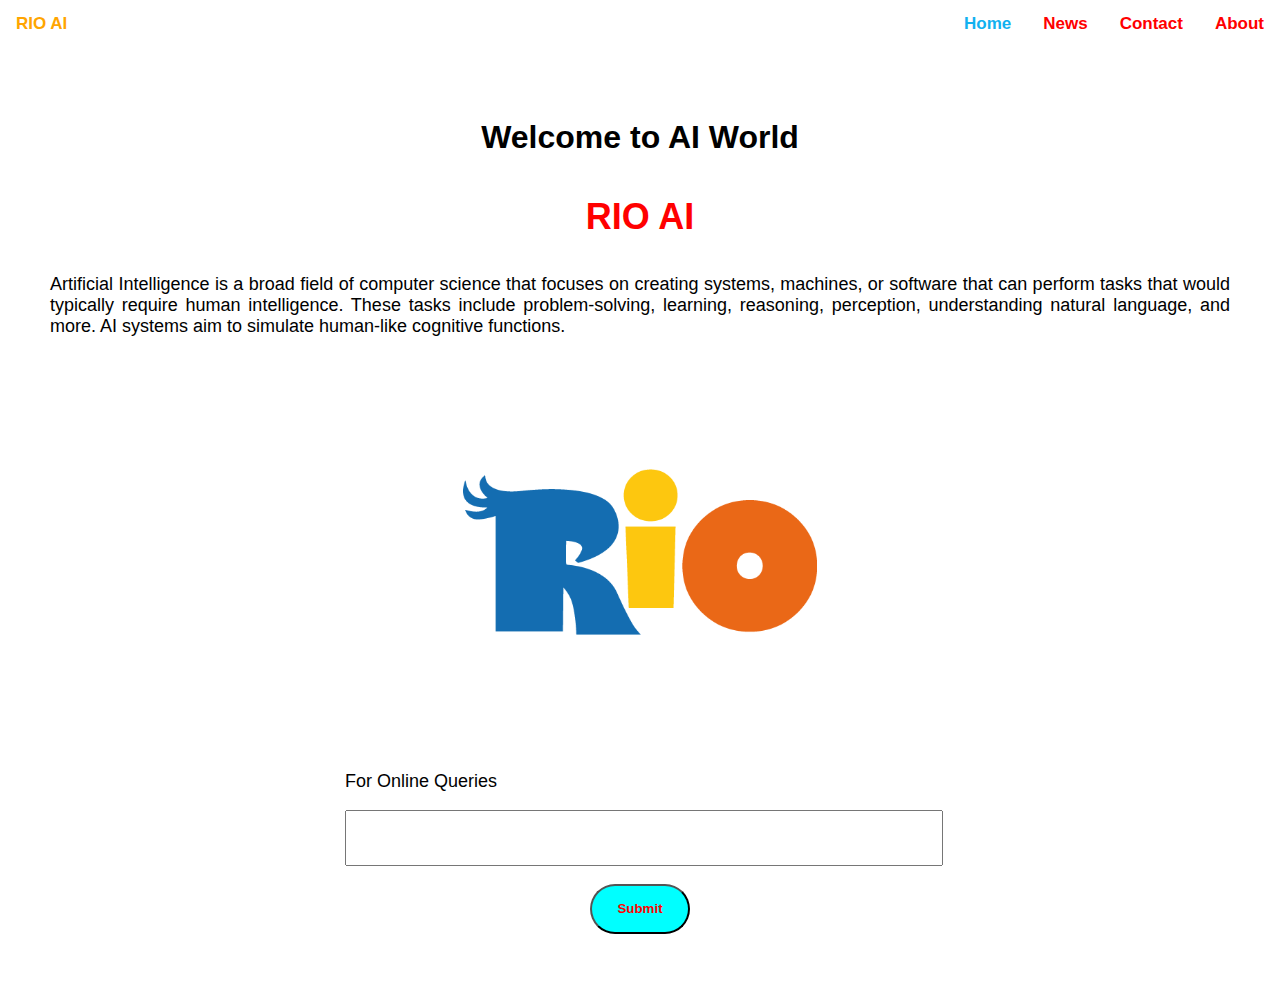
<file: Level 1/Task1/index.html>
<!DOCTYPE html>
<html lang="en">
<head>
    <meta charset="UTF-8">
    <meta name="viewport" content="width=device-width, initial-scale=1.0">
    <title>RIO AI</title>
    <link rel="icon" type="image/x-icon" href="assests/Rio-01.png">
    <link rel="stylesheet" href="style.css">
</head>
<body>
    <div class="nav">
        <a href="#">RIO AI</a>
        <div class="nav-right">
            <a class="active" href="#home">Home</a>
            <a href="#news">News</a>
            <a href="#contact">Contact</a>
            <a href="#about">About</a>
        </div>
      </div>

    <div class="content">
        <center>
            <h1>Welcome to AI World</h1>
            <br>
            <span class="animated-text">RIO AI</span>
        </center>
        <br>
        <p>Artificial Intelligence is a broad field of computer science that focuses on creating systems, machines, or software that can perform tasks that would typically require human intelligence. These tasks include problem-solving, learning, reasoning, perception, understanding natural language, and more. AI systems aim to simulate human-like cognitive functions.</p>
        <center>
            <img src="assests/Rio-01.png" alt="Cognifyz technologies">
        <form action="">
            <p>For Online Queries</p>
            <input type="text">
            <br><br>
            <button onclick="Submit">Submit</button></form>
        </form>
        </center>

    </div>
</body>
</html>
</file>
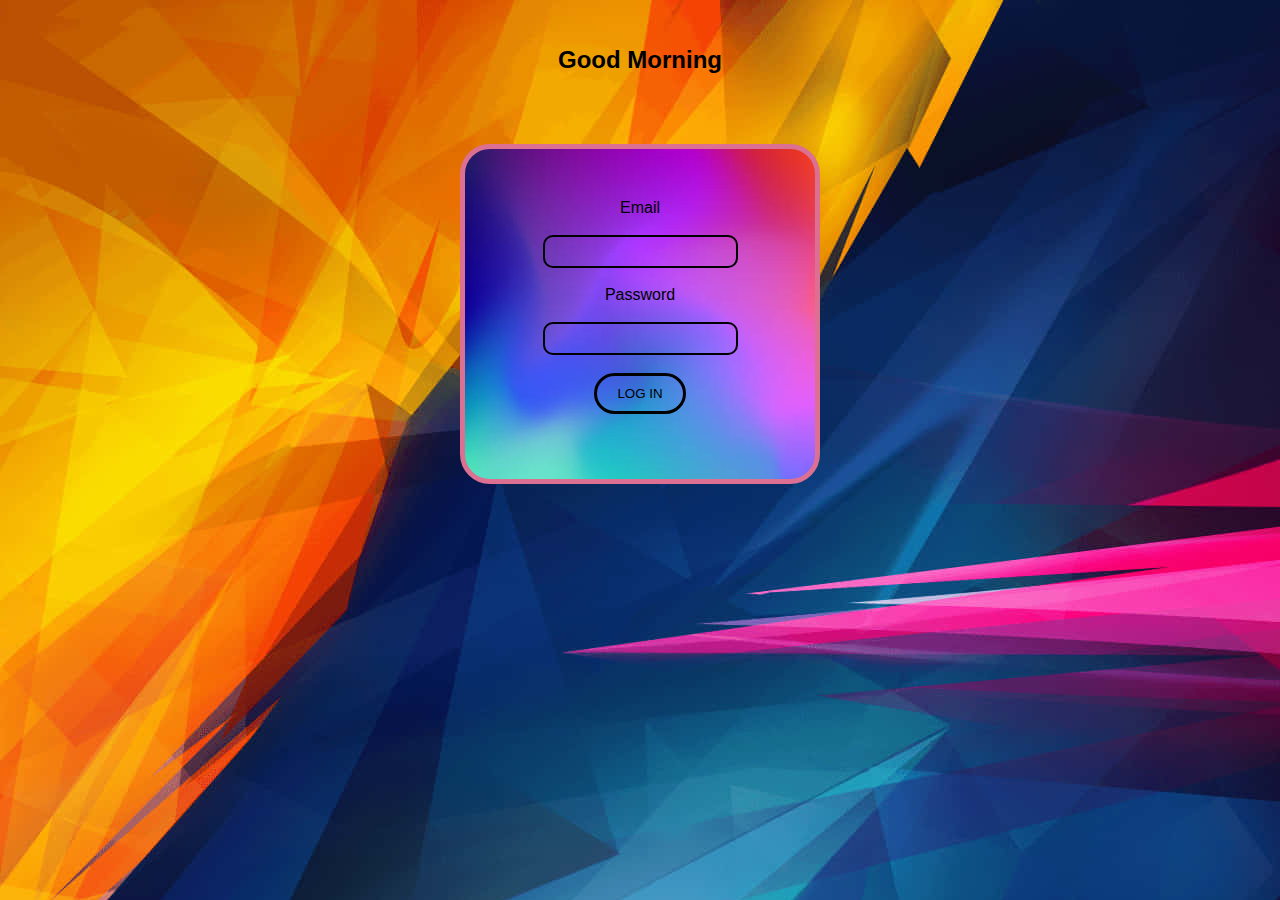
<file: Level 1/Task2/index.html>
<!DOCTYPE html>
<html lang="en">
<head>
    <meta charset="UTF-8">
    <meta name="viewport" content="width=device-width, initial-scale=1.0">
    <title>Login</title>
    <script src="script.js"></script>
    <link rel="stylesheet" href="style.css">
</head>
<body>
    <div class="box">
        <center>
        <form action="">
            Email
            <br><br>
            <input type="text" id="a1">
            <br><br>
            Password
            <br><br>
            <input type="password" id="a1">
            <br>
            <br>
            <button onclick="Submit" onmouseover="changeColor()" id="myButton">LOG IN</button>
        </form>
    </center>
    </div>
</body>
</html>
</file>
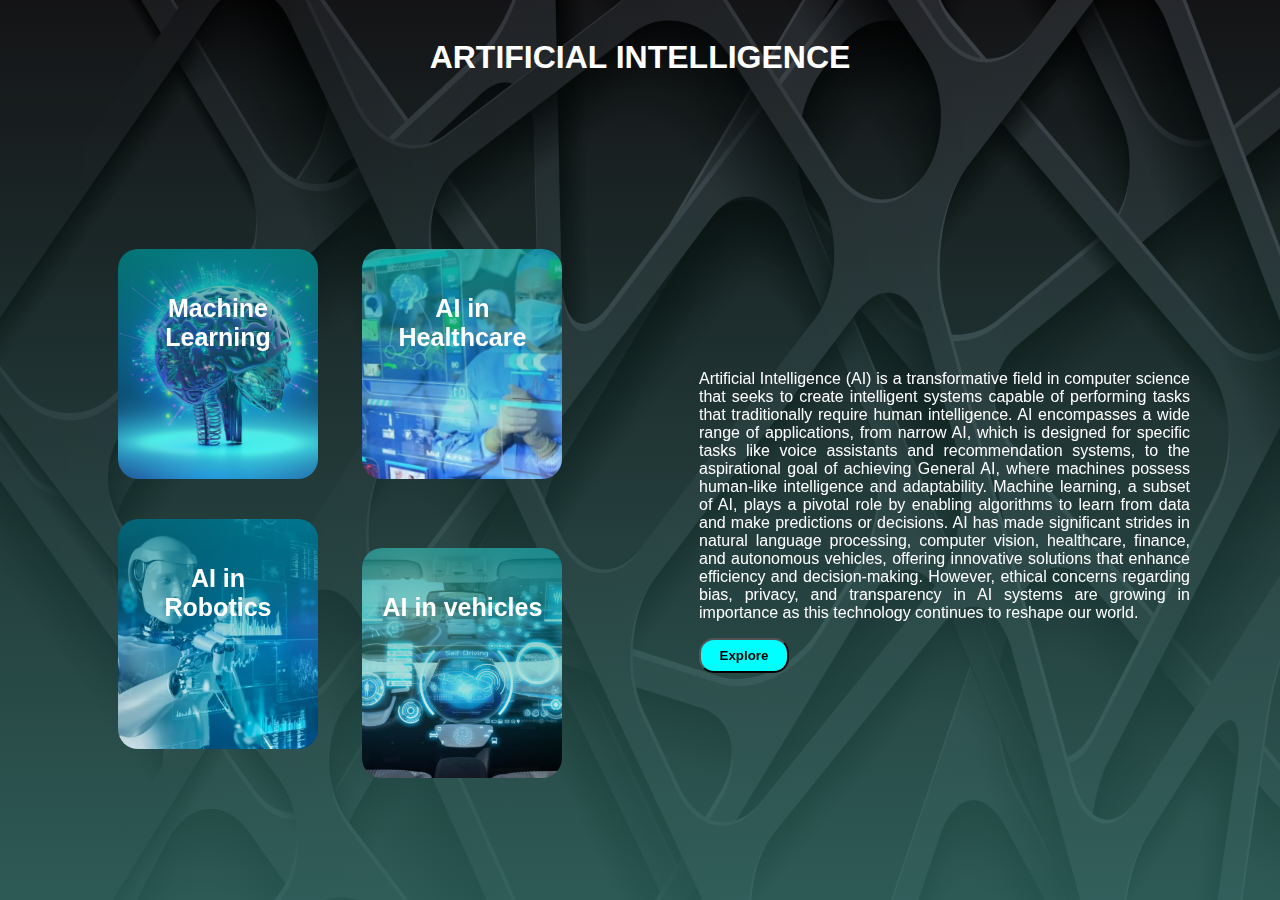
<file: Level 2/Task 1/index.html>
<!DOCTYPE html>
<html lang="en">
<head>
    <meta charset="UTF-8">
    <meta name="viewport" content="width=device-width, initial-scale=1.0">
    <title>AI-CARDS</title>
    <link rel="stylesheet" href="style.css">
</head>
<body>
    <h1 id="logo">ARTIFICIAL INTELLIGENCE</h1>
    <div class="content">
        
        <div class="row">
            <div class="col">
                <div class="card c1">
                    <p id="card-head">Machine Learning<p>
                </div>
                <div class="card c2">
                    <p id="card-head">AI in Healthcare<p>
                </div>
                <div class="card c3">
                    <p id="card-head">AI in Robotics<p>
                </div>
                <div class="card c4">
                    <p id="card-head">AI in vehicles<p>
                </div>
            </div>
            <div class="col">
                <p id="ai">Artificial Intelligence (AI) is a transformative field in computer science that seeks to create intelligent systems capable of performing tasks that traditionally require human intelligence. AI encompasses a wide range of applications, from narrow AI, which is designed for specific tasks like voice assistants and recommendation systems, to the aspirational goal of achieving General AI, where machines possess human-like intelligence and adaptability. Machine learning, a subset of AI, plays a pivotal role by enabling algorithms to learn from data and make predictions or decisions. AI has made significant strides in natural language processing, computer vision, healthcare, finance, and autonomous vehicles, offering innovative solutions that enhance efficiency and decision-making. However, ethical concerns regarding bias, privacy, and transparency in AI systems are growing in importance as this technology continues to reshape our world.</p>
                <button type="button">Explore</button>
            </div>
        </div>
    </div>
</body>
</html>
</file>
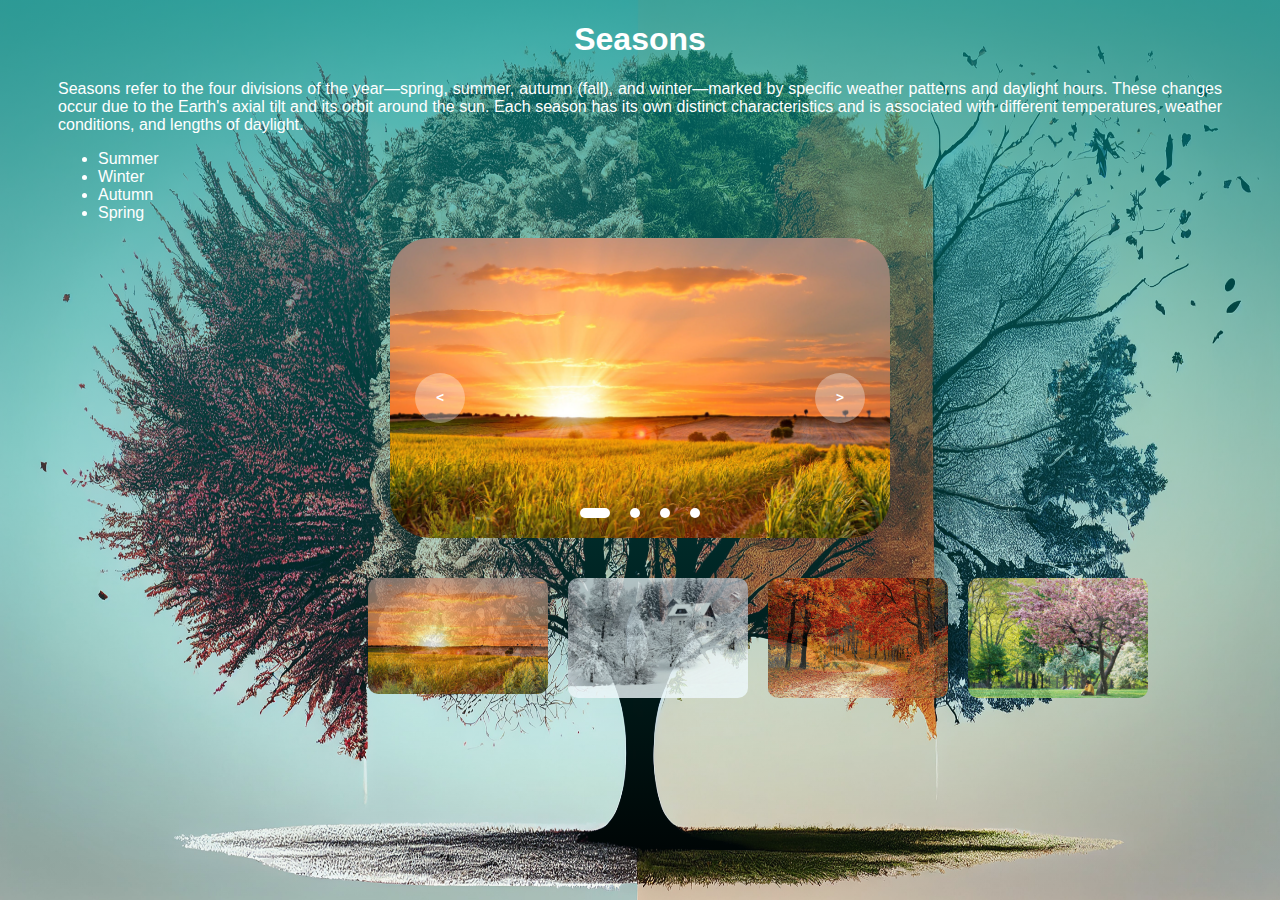
<file: Level 3/Task 1/index.html>
<!DOCTYPE html>
<html lang="en">
<head>
    <meta charset="UTF-8">
    <meta name="viewport" content="width=device-width, initial-scale=1.0">
    <title>Seasons</title>
    <link rel="stylesheet" href="style.css">
</head>
<body>
<div class="back-slider">
    <div class="content">
        <center>
            <h1>Seasons</h1>
        </center>
        <p>
            Seasons refer to the four divisions of the year—spring, summer, autumn (fall), and winter—marked by specific weather patterns and daylight hours. These changes occur due to the Earth's axial tilt and its orbit around the sun. Each season has its own distinct characteristics and is associated with different temperatures, weather conditions, and lengths of daylight.
            <ul>
                <li>Summer</li>
                <li>Winter</li>
                <li>Autumn</li>
                <li>Spring</li>
            </ul>
            </p>
    </div>
    <div class="slider">
        <div class="list">
            <div class="item">
                <img src="assets/01.jpg" alt="">
            </div>
            <div class="item">
                <img src="assets/02.jpg" alt="">
            </div>
            <div class="item">
                <img src="assets/03.jpg" alt="">
            </div>
            <div class="item">
                <img src="assets/04.jpg" alt="">
            </div>  
        </div>
        <div class="buttons">
            <button id="prev"><</button>
            <button id="next">></button>
        </div>
        <ul class="dots">
            <li class="active"></li>
            <li></li>
            <li></li>
            <li></li>
        </ul>
    </div>
</div>  

  <div class="row">
    <div class="column">
      <img src="assets/01.jpg" alt="Nature" style="width:100%" onclick="myFunction(this);">
    </div>
    <div class="column">
      <img src="assets/02.jpg" alt="Snow" style="width:100%" onclick="myFunction(this);">
    </div>
    <div class="column">
      <img src="assets/03.jpg" alt="Mountains" style="width:100%" onclick="myFunction(this);">
    </div>
    <div class="column">
      <img src="assets/04.jpg" alt="Lights" style="width:100%" onclick="myFunction(this);">
    </div>
  </div>
  <div class="container">
    <span onclick="this.parentElement.style.display='none'" class="closebtn">&times;</span>
    <img id="expandedImg">
    <div id="imgtext"></div>
  </div>
    <script src="script.js"></script>
</body>
</html>
</file>
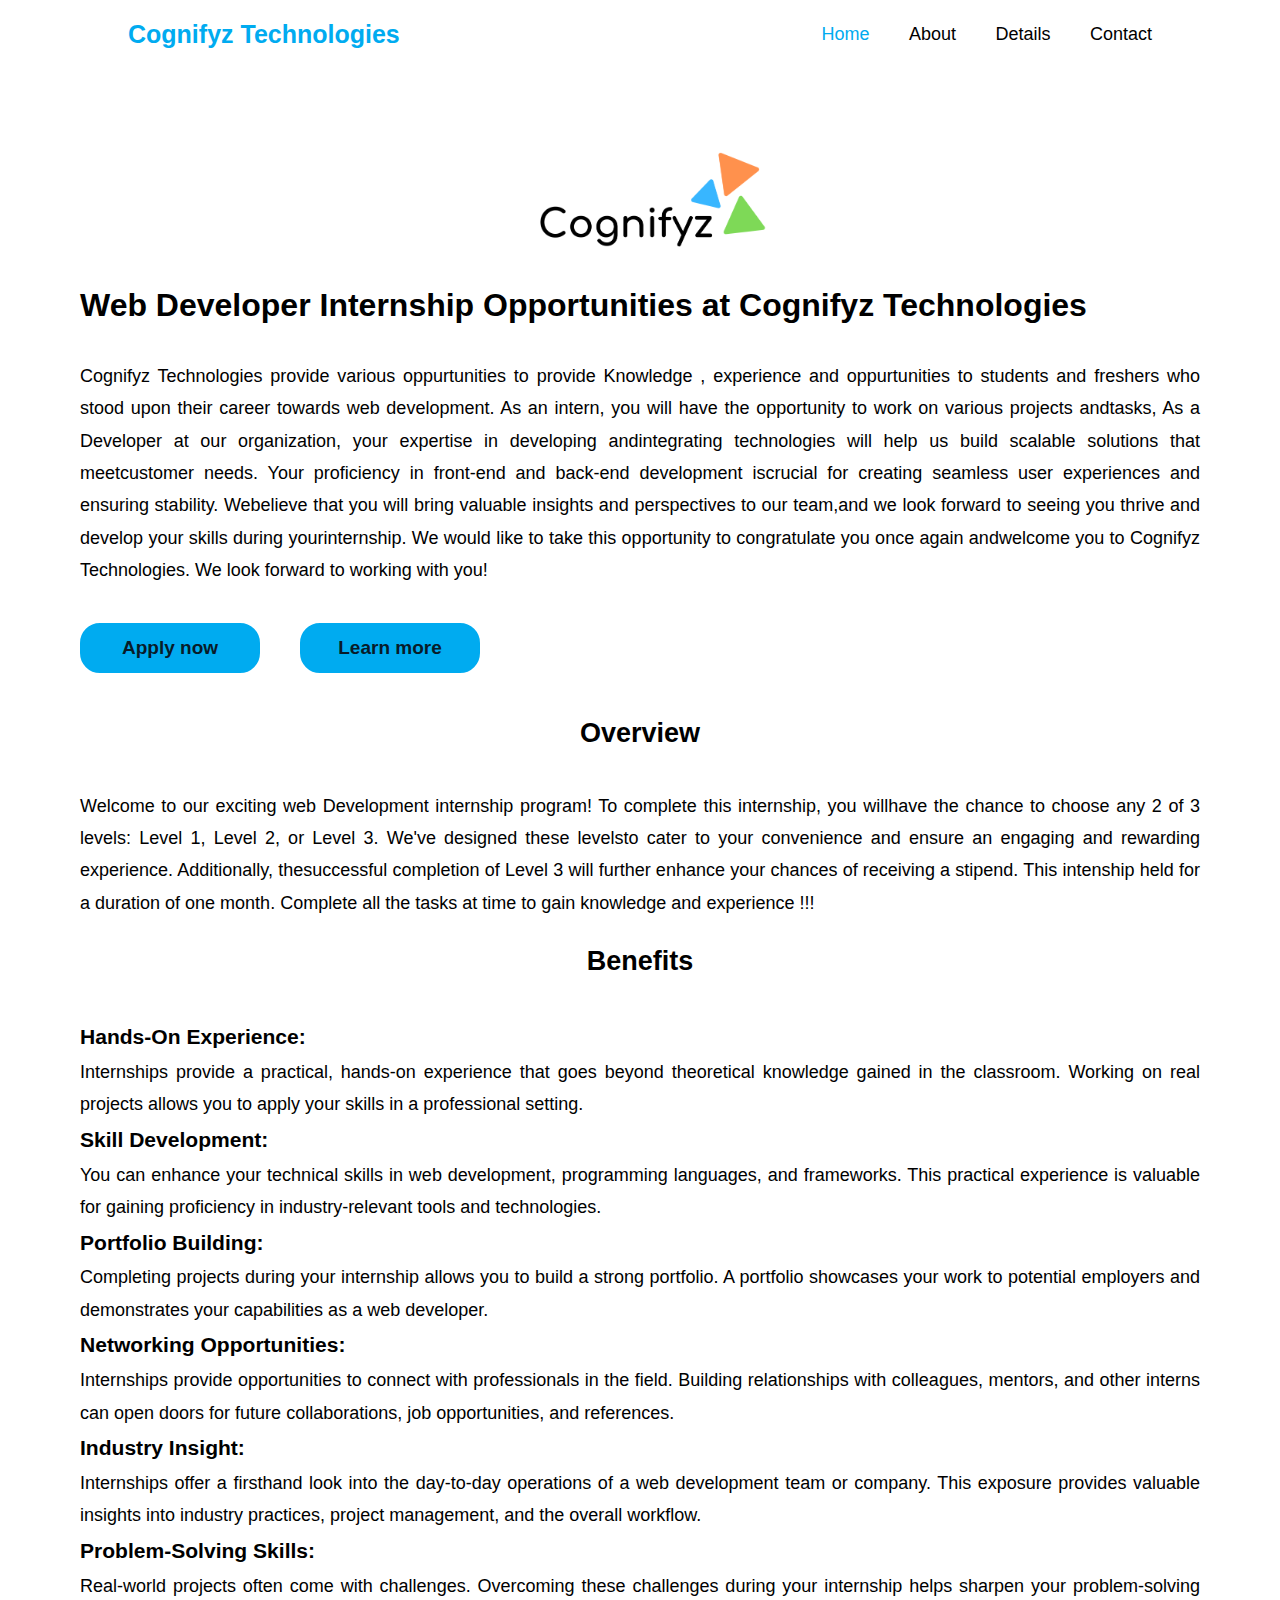
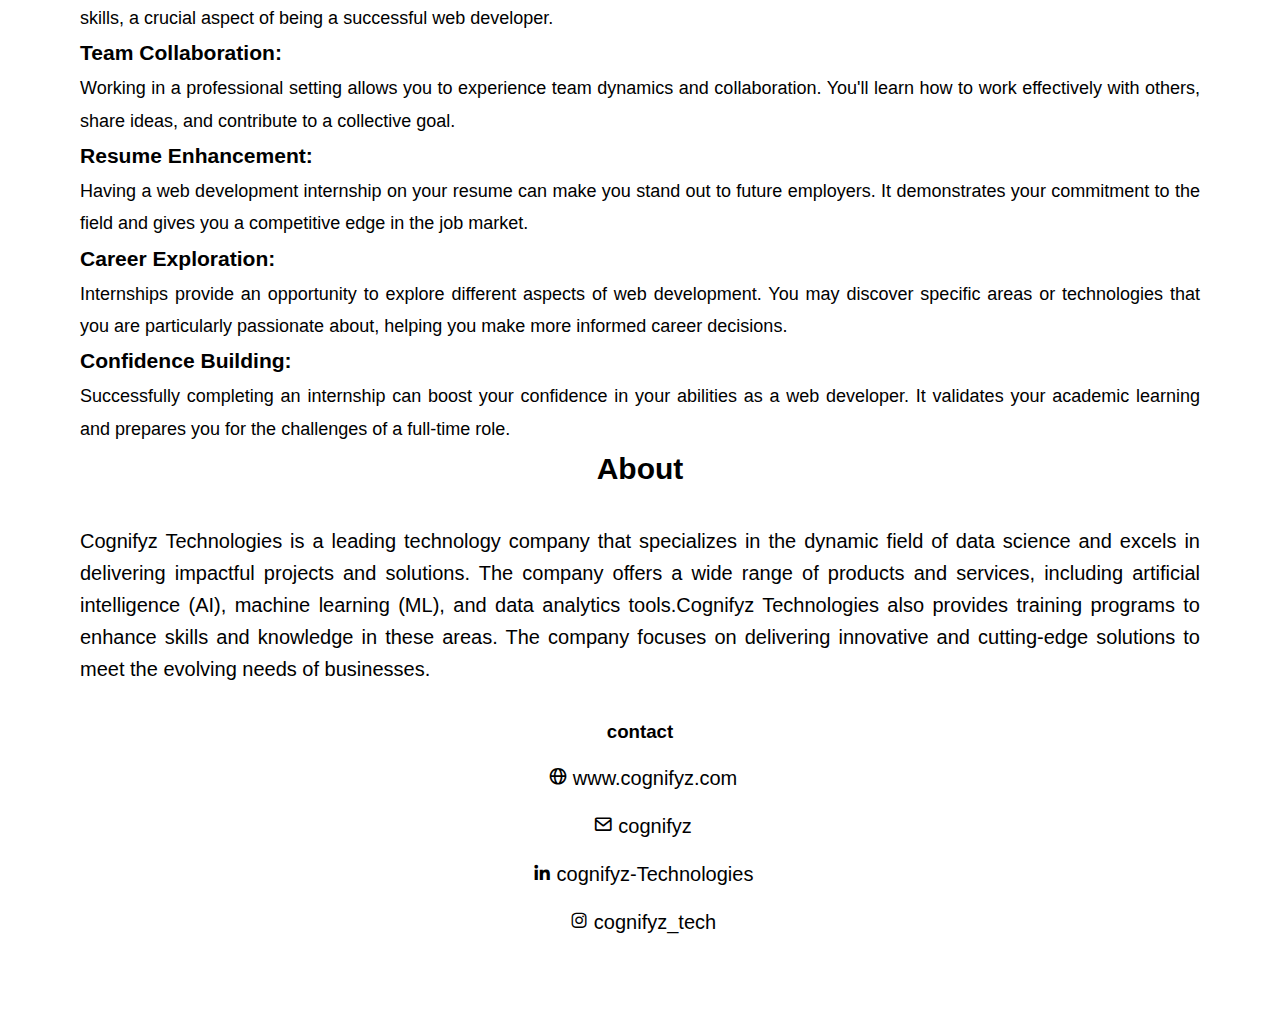
<file: Level 3/Task 2/index.html>
<!DOCTYPE html>
<html lang="en">
<head>
    <meta charset="UTF-8">
    <meta name="viewport" content="width=device-width, initial-scale=1.0">
    <title>Document</title>
    <link rel="stylesheet" href="style.css">
    <link rel="icon" type="image/x-icon" href="assets/cogni-logo.png">
    <link href='https://unpkg.com/boxicons@2.1.4/css/boxicons.min.css' rel='stylesheet'>
</head>
<body>
    <header class="header">
        <a href="#" class="logo">Cognifyz Technologies</a>
        <nav class="navbar">
            <a href="#" class="active">Home</a>
            <a href="#about">About</a>
            <a href="#overview">Details</a>
            <a href="#contact">Contact</a>
        </nav>
    </header>
    <div class="img">
        <center>
            <br><br><br>
            <br>
        <img id="main-pic" src="assets/cogni-logo.png" alt="">
        </center>
    </div>
    <br><br>
    <div class="home">
        <div class="home-content">
            <h1>Web Developer Internship Opportunities at Cognifyz Technologies</h1>
            <br><br>
            <p>Cognifyz Technologies provide various oppurtunities to provide Knowledge , experience and oppurtunities to students and freshers who stood upon their career towards web development. As an intern, you will have the opportunity to work on various projects andtasks, As a Developer at our organization,
                your expertise in developing andintegrating technologies will help us build scalable solutions that meetcustomer needs. Your proficiency in front-end and back-end development iscrucial for creating seamless user experiences and ensuring stability. Webelieve that you will bring valuable insights and perspectives to our team,and we look forward to seeing you thrive and develop your skills during yourinternship.
                We would like to take this opportunity to congratulate you once again andwelcome you to Cognifyz Technologies. We look forward to working with you!</p>
                <br><br>
            <div class="button">
                <a href="https://docs.google.com/forms/d/e/1FAIpQLSf00AjPhbqp-aD3Zcg5XwDVejs8EsJGHU3DKpSjW8cMSJbVpQ/viewform">Apply now</a>
                <a href="https://www.cognifyz.com/index.html">Learn more</a>
            </div>
            <br><br>
        </div>
    </div>
    <div class="overview" id="overview">
        <center><h2>Overview</h2></center>
        <br>
        <p>Welcome to our exciting web Development internship program! To complete this internship, you willhave the chance to choose any 2 of 3 levels: Level 1, Level 2, or Level 3. We've designed these levelsto cater to your convenience and ensure an engaging and rewarding experience. Additionally, thesuccessful completion of Level 3
            will further enhance your chances of receiving a stipend.
            This intenship held for a duration of one month. Complete all the tasks
            at time to gain knowledge and experience !!!
        </p>
    </div>
    <br>
    <div class="benefits">
        <center><h2>Benefits</h2></center>
        <br>
        <h3>Hands-On Experience:</h3>
        <p> Internships provide a practical, hands-on experience that goes beyond theoretical knowledge gained in the classroom. Working on real projects allows you to apply your skills in a professional setting.</p>
        <h3>Skill Development:</h3>
        <p>You can enhance your technical skills in web development, programming languages, and frameworks. This practical experience is valuable for gaining proficiency in industry-relevant tools and technologies.</p>
        <h3>Portfolio Building:</h3>
        <p>Completing projects during your internship allows you to build a strong portfolio. A portfolio showcases your work to potential employers and demonstrates your capabilities as a web developer.</p>
        <h3>Networking Opportunities:</h3>
        <p>Internships provide opportunities to connect with professionals in the field. Building relationships with colleagues, mentors, and other interns can open doors for future collaborations, job opportunities, and references.</p>
        <h3>Industry Insight:</h3>
        <p>Internships offer a firsthand look into the day-to-day operations of a web development team or company. This exposure provides valuable insights into industry practices, project management, and the overall workflow.</p>
        <h3>Problem-Solving Skills:</h3>
        <p>Real-world projects often come with challenges. Overcoming these challenges during your internship helps sharpen your problem-solving skills, a crucial aspect of being a successful web developer.</p>
        <h3>Team Collaboration:</h3>
        <p>Working in a professional setting allows you to experience team dynamics and collaboration. You'll learn how to work effectively with others, share ideas, and contribute to a collective goal.</p>
        <h3>Resume Enhancement:</h3>
        <p>Having a web development internship on your resume can make you stand out to future employers. It demonstrates your commitment to the field and gives you a competitive edge in the job market.</p>
        <h3>Career Exploration:</h3>
        <p>Internships provide an opportunity to explore different aspects of web development. You may discover specific areas or technologies that you are particularly passionate about, helping you make more informed career decisions.</p>
        <h3>Confidence Building:</h3>
        <p>Successfully completing an internship can boost your confidence in your abilities as a web developer. It validates your academic learning and prepares you for the challenges of a full-time role.</p>
    </div>
    <div class="about" id="about">
        <center><h2>About</h2></center>
        <br>
        <p>
            Cognifyz Technologies is a leading technology company that
            specializes in the dynamic field of data science and excels in
            delivering impactful projects and solutions.
            The company offers a wide range of products and services,
            including artificial intelligence (AI), machine learning (ML), and
            data analytics tools.Cognifyz Technologies also provides training programs to
            enhance skills and knowledge in these areas.
            The company focuses on delivering innovative and cutting-edge
            solutions to meet the evolving needs of businesses.
        </p>
    </div>
    <br><br>
    <center>
    <div class="contact" id="contact">
        <h3>contact</h3><br>
        <a href="https://www.cognifyz.com/"><i class='bx bx-globe'></i>www.cognifyz.com</a><br>
        <a href="mailto:cognifyztechnologies@gmail.com"><i class='bx bx-envelope' ></i>cognifyz</a><br>
        <a href="https://www.linkedin.com/company/cognifyz-technologies"><i class='bx bxl-linkedin' ></i>cognifyz-Technologies</a><br>
        <a href="https://www.instagram.com/cognifyz_tech/"><i class='bx bxl-instagram' ></i>cognifyz_tech</a>
    </div>
</center>
    
</body>
</html>
</file>
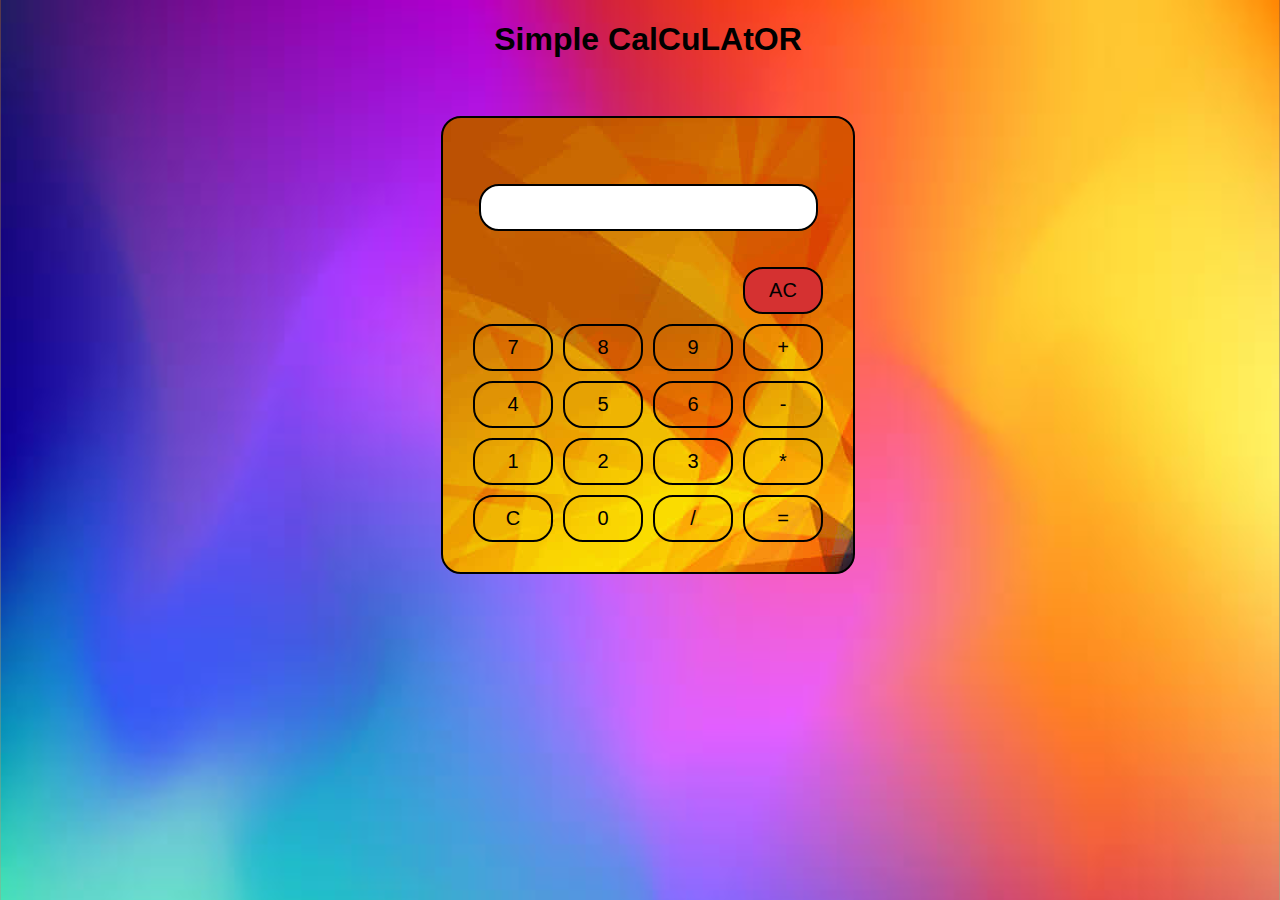
<file: Level 1/Task2/calculator.html>
<!DOCTYPE html>
<html>
<head>
    <title>Calculator</title>
    <link rel="stylesheet" href="calc_style.css">
</head>
<body>
    <center>
    <h1>Simple CalCuLAtOR</h1>
    </center>
    <br>
    <br>
    <div class="calculator">
        <br>
        <br>
        <center>
        <input type="text" id="display" readonly>
        </center>
        <br>
        <br>
        <div class="buttons">
            <button class="button" id="waste"></button>
            <button class="button" id="waste"></button>
            <button class="button" id="waste"></button>
            <button class="button" onclick="clearDisplay()" id="AC">AC</button>
            <button class="button" onclick="append('7')" id="normal">7</button>
            <button class="button" onclick="append('8')" id="normal">8</button>
            <button class="button" onclick="append('9')" id="normal">9</button>
            <button class="button" onclick="append('+')" id="normal">+</button>
            <button class="button" onclick="append('4')" id="normal">4</button>
            <button class="button" onclick="append('5')" id="normal">5</button>
            <button class="button" onclick="append('6')" id="normal">6</button>
            <button class="button" onclick="append('-')" id="normal">-</button>
            <button class="button" onclick="append('1')" id="normal">1</button>
            <button class="button" onclick="append('2')" id="normal">2</button>
            <button class="button" onclick="append('3')" id="normal">3</button>
            <button class="button" onclick="append('*')" id="normal">*</button>
            <button class="button" onclick="clearDisplay()" id="normal">C</button>
            <button class="button" onclick="append('0')" id="normal">0</button>
            <button class="button" onclick="append('/')" id="normal">/</button>
            <button class="button" onclick="calculate()" id="normal">=</button>
        </div>
    </div>

    <script>
        function append(value) {
            document.getElementById('display').value += value;
        }

        function clearDisplay() {
            document.getElementById('display').value = '';
        }

        function calculate() {
            try {
                document.getElementById('display').value = eval(document.getElementById('display').value);
            } catch (error) {
                document.getElementById('display').value = 'Error';
            }
        }
    </script>
</body>
</html>
</file>
<file: Level 1/Task1/style.css>
body {
    font-family: Verdana, Geneva, Tahoma, sans-serif;
    margin: 0;
    padding: 0;
}
.nav {
    background-color:transparent;
    overflow: hidden;
}
.nav a {
    font-weight: bold;
    float: left;
    color: red;
    text-align: center;
    padding: 14px 16px;
    text-decoration: none;
    font-size: 17px;
}
.nav a:hover {
    color: orange;
}
.nav a.active {
    color:rgb(17, 177, 240);
}
.nav-right {
    float: right;
}
.content{
    padding: 50px;
    justify-content:right;
    align-items: justify;
}
p{
    font-size: 18px;
    text-align: justify;
}
img {
    padding: 20px;
    width: 30%;
    height: auto;
}
form{
    width: 50%;
}
input{
    width: 100%;
    height: 50px;
}
button{
    background-color: aqua;
    width: 100px;
    height: 50px;
    border-radius: 50px;
    font-weight: bold;
    color: red;
}
@keyframes textAnimation {
    0% {
      transform: scale(1);
      opacity: 0.5;
    }
    50% {
      transform: scale(1.2);
      opacity: 1;
    }
    100% {
      transform: scale(1);
      opacity: 0.;
    }
  }
  .animated-text {
    display: inline-block;
    font-size: 36px;
    color: red;
    animation: textAnimation 4s infinite;
    font-weight: bold;
  }
</file>
<file: Level 1/Task2/style.css>
*{
    font-family: Verdana, Geneva, Tahoma, sans-serif;
}
body{
    background: url(assets/bg1.jpg);
}
#myButton{
    border-radius: 30px;
    padding-left: 20px;
    padding-right: 20px;
    padding-top: 10px;
    padding-bottom: 10px;
    color:black;
    background:transparent;
    border: 3px solid;
}
.box{
    padding: 50px;
    border: 2px;
    align-items: center;
}
form
{
    border: 5px solid palevioletred;
    border-radius: 30px;
    box-shadow: inset;
    padding-top: 50px;
    padding-bottom: 50px;
    width: 350px;
    height: 230px;
    background:url(assets/login.jpg)
}
#a1{
    border-radius: 10px;
    padding: 7px;
    background:transparent;

    border:2px solid;
}
</file>
<file: Level 2/Task 1/style.css>
body{
    font-family: Verdana, Geneva, Tahoma, sans-serif;
    background-image:linear-gradient(rgba(0,0,0,0),rgba(64, 140, 131, 0.7)),url(assets/black-background.png);;
    background-attachment: fixed;
    background-size: 100% 120%;
    padding: 10px;
    color: white;
}
#logo{
    top:0;
    text-align: center;
}
.content{
    padding: 20px;
    padding-left: 60px;
    padding-right: 60px;
}
.row{
    display: flex;
    height: 88%;
    align-items: center;
    position: fixed;
}
.col{
    flex-basis: 50%;
    padding: 20px;
}
.card{
    width: 200px;
    height: 230px;
    display: inline-block;
    border-radius: 20px;
    padding: 20px;
    box-sizing: border-box;
    cursor: pointer;
    margin: 20px 20px;
    background-position: center;
    background-size: cover;
    transition: transform 0.5s;
    position: relative;
    justify-content: space-evenly;
}
.c1{
    background-image: linear-gradient(rgba(0, 148, 128, 0.7),rgba(0,0,0,0)),url(assets/c1.webp);
}
.c2{
    background-image: linear-gradient(rgba(0, 148, 141, 0.7),rgba(0,0,0,0)),url(assets/c2.jpg);;
}
.c3{
    background-image: linear-gradient(rgba(0, 133, 148, 0.7),rgba(0,0,0,0)),url(assets/c3.png);;
}
.c4{
    background-image: linear-gradient(rgba(0, 148, 143, 0.7),rgba(0,0,0,0)),url(assets/c4.jpg);
}
.card:hover{
    transform: translateY(-10px);
}
#card-head{
    font-size: 25px;
    font-weight: bold;
    text-align: center;
}
#ai{
    text-align: justify;
    padding-right:70px ;
}
button{
    width: 90px;
    height: auto;
    padding: 8px;
    border-radius: 15px;
    cursor: pointer;
    background-color: aqua;
    transition: transform 0.5s;
    font-weight: bold;
}
button:hover{
    transform: translateX(10px);
}
</file>
<file: Level 3/Task 1/style.css>
*{
    box-sizing: border-box;
}
body{
    background-image: linear-gradient(rgba(0, 148, 143, 0.7),rgba(0,0,0,0)),url(assets/img1.jpg);
    background-attachment: fixed;
    background-size: 100% 100%;
    font-family: Verdana, Geneva, Tahoma, sans-serif;
    color: #fff;
}
.content{
    margin-left: 50px;
    margin-right: 50px;
    text-align: justify;
    align-items: center;
}
.back-slider{
    align-items: center;
}
.slider{
    width: 500px;
    max-width: 100vw;
    height: 300px;
    margin: auto;
    position: relative;
    overflow: hidden;
    border-radius: 40px;

}
.slider .list{
    position: absolute;
    width: max-content;
    height: 100%;
    left: 0;
    top: 0;
    display: flex;
    transition: 1s;
}
.slider .list img{
    width: 500px;
    max-width: 100vw;
    height: 100%;
    object-fit: cover;
}
.slider .buttons{
    position: absolute;
    top: 45%;
    left: 5%;
    width: 90%;
    display: flex;
    justify-content: space-between;
}
.slider .buttons button{
    width: 50px;
    height: 50px;
    border-radius: 50%;
    background-color: #fff5;
    color: #fff;
    border: none;
    font-family: monospace;
    font-weight: bold;
}
.slider .dots{
    position: absolute;
    bottom: 10px;
    left: 0;
    color: #fff;
    width: 100%;
    margin: 0;
    padding: 0;
    display: flex;
    justify-content: center;
}
.slider .dots li{
    list-style: none;
    width: 10px;
    height: 10px;
    background-color: #fff;
    margin: 10px;
    border-radius: 20px;
    transition: 0.5s;
}
.slider .dots li.active{
    width: 30px;
}
.row{
    display: block;
    margin-left:350px;
    margin-top: 30px;
}
.column{
    float: left;
    width: 200px;
    padding: 10px;
    align-items: center;
}
.column img{    
    opacity: 0.8; 
    cursor: pointer; 
    border-radius: 10px;
}
  .column img:hover{
    opacity: 1;
}
.row:after{
    content: "";
    display: table;
    clear: both;
}
.container{
    position: relative;
    display: none;
}
#expandedImg{
    width: 100%;
}
#imgtext{
    position: absolute;
    bottom: 15px;
    left: 15px;
    color: white;
    font-size: 20px;
}
.closebtn{
    position: absolute;
    top: 10px;
    right: 15px;
    color: white;
    font-size: 35px;
    cursor: pointer;
}
</file>
<file: Level 3/Task 2/style.css>
*{
    margin: 0;
    font-family: Verdana, Geneva, Tahoma, sans-serif;
    box-sizing: border-box;
    color: black;
}
body{
    padding:80px;
}
p{
    text-align: justify;
}
.header{
    position: fixed;
    top: 0;
    left: 0;
    width: 100%;
    padding: 20px 10%;
    background: white;
    display: flex;
    justify-content: space-between;
    align-items: center;
}
.logo{
    font-size: 25px;
    color: #00abf0;
    text-decoration: none;
    font-weight: 600;
}
.navbar a {
    font-size: 18px;
    color: black;
    text-decoration: none;
    font-weight: 520;
    margin-left: 35px;
}
.navbar a:hover,
.navbar  a.active{
    color: #00abf0;
}
.home{
    display: flex;
    align-items: center;
}
.home-content p{
    font-size: 18px;
    line-height: 1.8;
}
.home-content .button{
    display: flex;
    justify-content: space-between;
    width: 400px;
    height: 50px;
}
.button a{
    position: relative;
    display: inline-flex;
    justify-content: center;
    align-items: center;
    width: 180px;
    height: 100%;
    background: #00abf0;
    border: 2px solid #00abf0;
    border-radius: 20px;
    font-size: 19px;
    color: #081b29;
    text-decoration: none;
    font-weight: 600;
    padding: 5px;
}
.button a:hover{
    color: #00abf0;
    background-color: white;
}
#main-pic{
    width: 300px;
    height: auto;
}
.benefits{
    font-size: 18px;
    line-height: 1.8;
}
.overview{
    font-size: 18px;
    line-height: 1.8;
}
.about
{
    display: block;
    font-size: 20px;
    align-items: center;
    line-height: 1.6;
    text-align: justify;
}
.contact a{
    font-size: 20px;
    text-decoration: none;
    display: block;
}
i{
    padding-right: 10px;
    padding: 5px;
}
</file>
<file: Level 1/Task2/calc_style.css>
body{
    background: url(assets/login.jpg);
    width: 100%;
    background-size: 100% 200%;
    font-family: Verdana, Geneva, Tahoma, sans-serif;
}
h1{
    color:black;
}
.calculator {
    width: 350px;
    margin: 0 auto;
    padding: 30px;
    border: 2px solid black;
    border-radius: 20px;
    background:url(assets/bg1.jpg)
}
#waste{
    background: transparent;
}
input{
    width: 90%;
    align-items: center;
    padding: 10px;
    font-size: 20px;
    border-radius: 20px;
    border: 2px solid;
}

.buttons {
    display: grid;
    grid-template-columns: repeat(4, 1fr);
    gap: 10px;
}

.button {
    padding: 10px;
    font-size: 20px;
    background:transparent;
    color: black;
    border: none;
    cursor: pointer;
    transition: background-color 0.3s;
    border-radius: 20px;
}

.button:hover {
    background-color: rgb(240, 169, 3);
}
#AC
{
    background-color: rgb(213, 49, 49);
    border: 2px solid;
}
#normal
{
    border: 2px solid;
}
</file>
